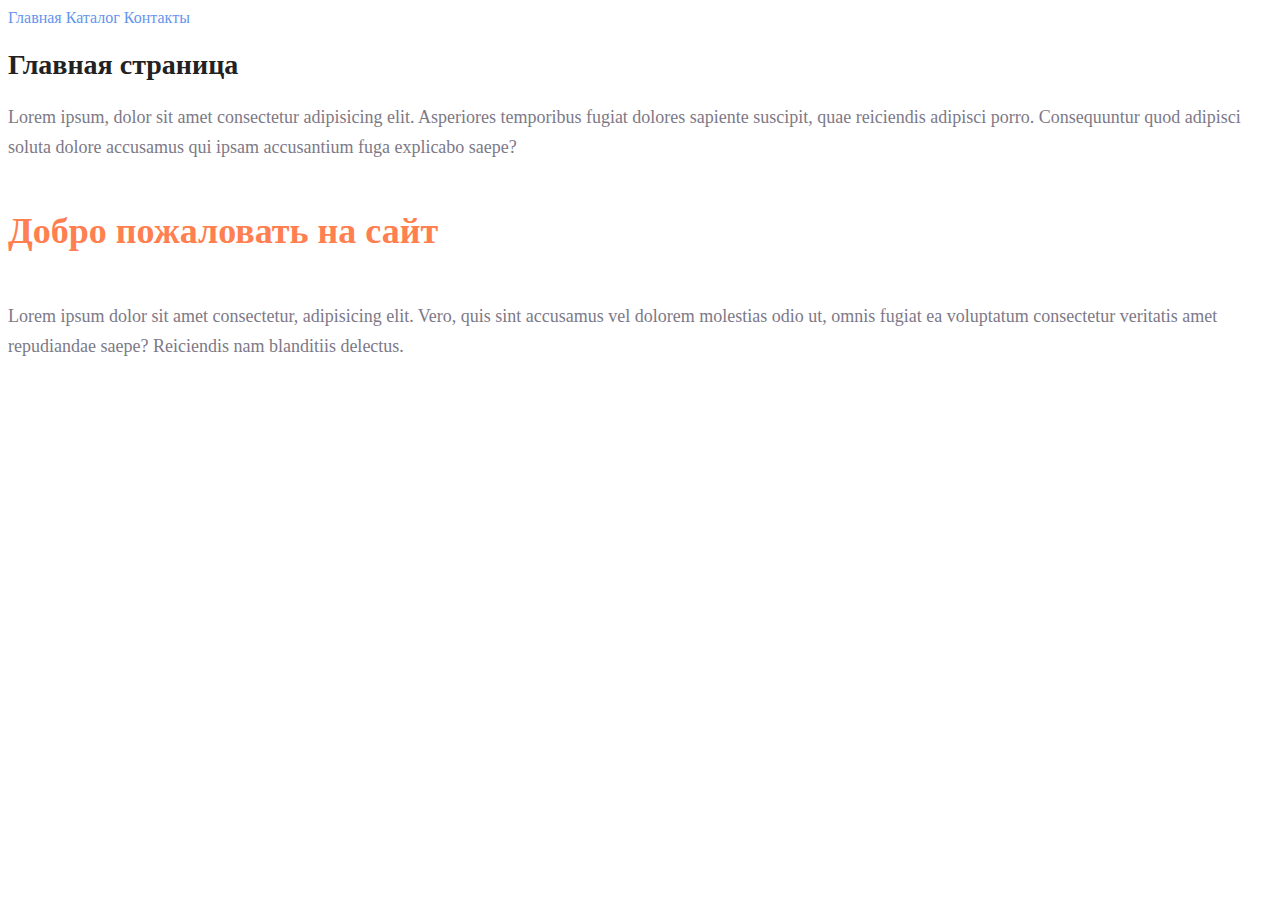
<file: index.html>
<!DOCTYPE html>
<html lang="ru">

<head>
    <meta charset="UTF-8">
    <meta name="viewport" content="width=device-width, initial-scale=1.0">
    <title>Главная</title>
    <link rel="stylesheet" href="style.css">

</head>

<body>
    <a class="nav_link" href="index.html">Главная</a>
    <a class="nav_link" href="catalog/catalog.html">Каталог</a>
    <a class="nav_link" href="">Контакты</a>
    <h1 class="title">Главная страница</h1>
    <p class="text">Lorem ipsum, dolor sit amet consectetur adipisicing elit. Asperiores temporibus fugiat dolores sapiente suscipit, quae reiciendis adipisci porro. Consequuntur quod adipisci soluta dolore accusamus qui ipsam accusantium fuga explicabo saepe?</p>
    <h2 class="subtitle">Добро пожаловать на сайт</h2>
    <p class="text">Lorem ipsum dolor sit amet consectetur, adipisicing elit. Vero, quis sint accusamus vel dolorem molestias odio ut, omnis fugiat ea voluptatum consectetur veritatis amet repudiandae saepe? Reiciendis nam blanditiis delectus.</p>
</body>

</html>
</file>
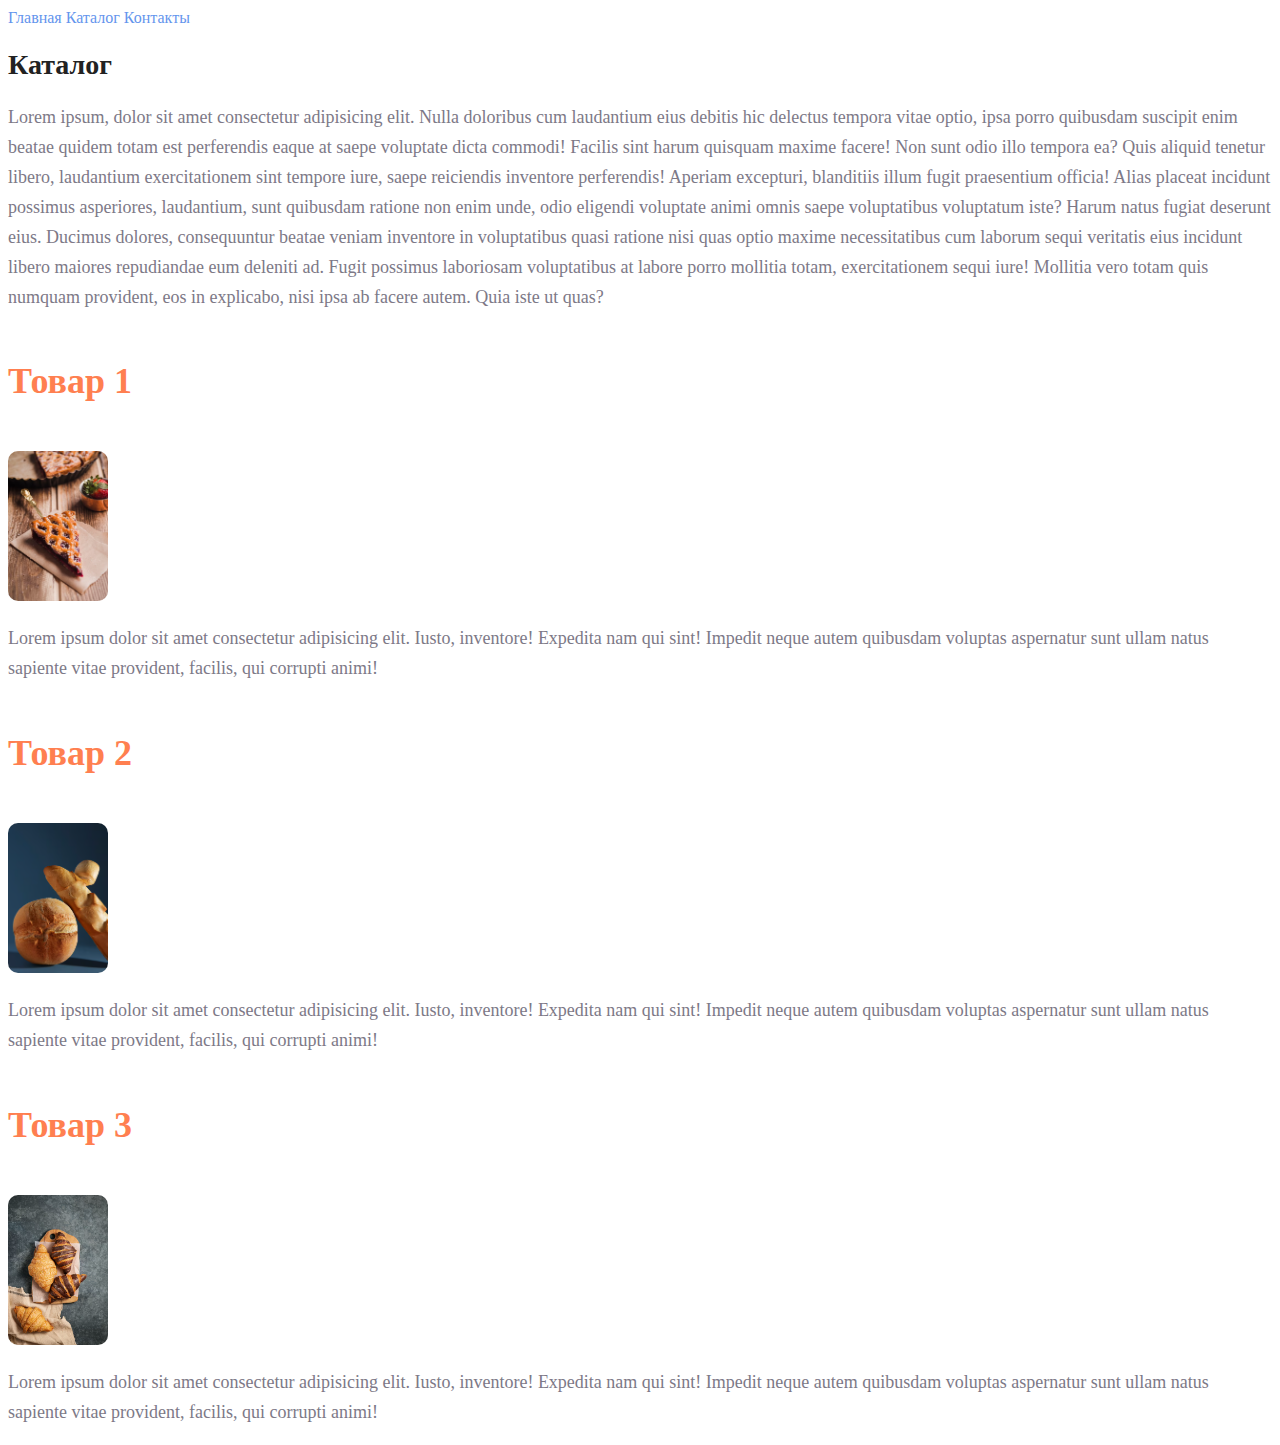
<file: catalog/catalog.html>
<!DOCTYPE html>
<html lang="ru">

<head>
    <meta charset="UTF-8">
    <meta name="viewport" content="width=device-width, initial-scale=1.0">
    <title>Document</title>
    <link rel="stylesheet" href="../style.css">
</head>

<body>
    <a class="nav_link" href=" ../index.html ">Главная</a>
    <a class="nav_link" href="catalog.html">Каталог</a>
    <a class="nav_link" href=" ">Контакты</a>
    <h1 class="title">Каталог</h1>
    <p class="text">Lorem ipsum, dolor sit amet consectetur adipisicing elit. Nulla doloribus cum laudantium eius debitis hic delectus tempora vitae optio, ipsa porro quibusdam suscipit enim beatae quidem totam est perferendis eaque at saepe voluptate dicta commodi!
        Facilis sint harum quisquam maxime facere! Non sunt odio illo tempora ea? Quis aliquid tenetur libero, laudantium exercitationem sint tempore iure, saepe reiciendis inventore perferendis! Aperiam excepturi, blanditiis illum fugit praesentium officia!
        Alias placeat incidunt possimus asperiores, laudantium, sunt quibusdam ratione non enim unde, odio eligendi voluptate animi omnis saepe voluptatibus voluptatum iste? Harum natus fugiat deserunt eius. Ducimus dolores, consequuntur beatae veniam
        inventore in voluptatibus quasi ratione nisi quas optio maxime necessitatibus cum laborum sequi veritatis eius incidunt libero maiores repudiandae eum deleniti ad. Fugit possimus laboriosam voluptatibus at labore porro mollitia totam, exercitationem
        sequi iure! Mollitia vero totam quis numquam provident, eos in explicabo, nisi ipsa ab facere autem. Quia iste ut quas?</p>

    <h2 class="subtitle">Товар 1</h2> <img class="about_photo" height="150 " src="../img/slice-tasty.avif " alt="1111 ">
    <p class="text">Lorem ipsum dolor sit amet consectetur adipisicing elit. Iusto, inventore! Expedita nam qui sint! Impedit neque autem quibusdam voluptas aspernatur sunt ullam natus sapiente vitae provident, facilis, qui corrupti animi!

    </p>

    <h2 class="subtitle">Товар 2</h2> <img class="about_photo" height="150 " src="../img/perfectly-organized-bakery.avif " alt="1111 ">
    <p class="text">Lorem ipsum dolor sit amet consectetur adipisicing elit. Iusto, inventore! Expedita nam qui sint! Impedit neque autem quibusdam voluptas aspernatur sunt ullam natus sapiente vitae provident, facilis, qui corrupti animi!

    </p>

    <h2 class="subtitle">Товар 3</h2> <img class="about_photo" height="150 " src="../img/top-view-vegan.avif " alt="1111 ">
    <p class="text">
        Lorem ipsum dolor sit amet consectetur adipisicing elit. Iusto, inventore! Expedita nam qui sint! Impedit neque autem quibusdam voluptas aspernatur sunt ullam natus sapiente vitae provident, facilis, qui corrupti animi!

    </p>
</body>

</html>
</file>
<file: style.css>
a {
    text-decoration: none;
}

.nav_link {
    color: cornflowerblue;
    font-size: 16px;
    line-height: 20px;
}

.title {
    color: #222222;
    font-size: 28px;
    line-height: 36px;
    font-weight: bold;
}

.subtitle {
    color: coral;
    font-style: normal;
    font-weight: 700;
    font-size: 36px;
    line-height: 80px;
}

.text {
    font-style: normal;
    font-weight: 300;
    font-size: 18px;
    line-height: 30px;
    color: #7D7987;
}

.about_photo {
    border-radius: 10px;
}
</file>
